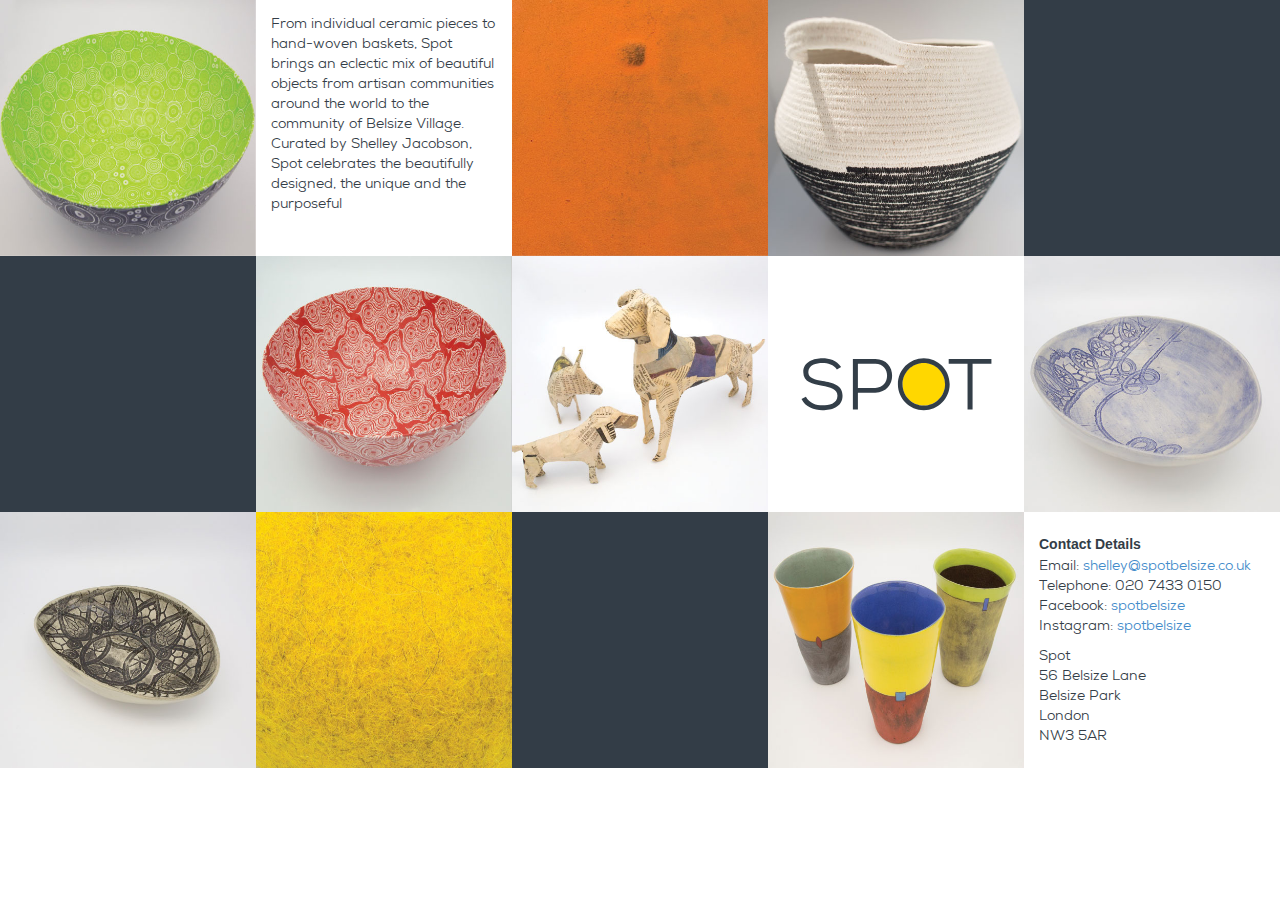
<file: index.html>
﻿
<!DOCTYPE html>
<html>
<head>
    <meta charset="utf-8" />
    <meta name="viewport" content="width=device-width, initial-scale=1.0">
    <title>Spot</title>
    <link rel="shortcut icon" href="favicon.ico">
    <link href="Content/bootstrap.css" rel="stylesheet"/>
	<link href="Content/Site.css" rel="stylesheet"/>
</head>
<body>
<div class="container homeGrid">
    <div class="row">
        <div class="col-lg-2 col-md-3 col-sm-6 col-xs-6 image1"></div>
        <div class="col-lg-2 col-md-3 col-sm-6 col-xs-6 text block"><p>From individual ceramic pieces to hand-woven baskets, Spot brings an eclectic mix of beautiful objects from artisan communities around the world to the community of Belsize Village. Curated by Shelley Jacobson, Spot celebrates the beautifully designed, the unique and the purposeful</p></div>
        <div class="col-lg-2 col-md-3 col-sm-6 col-xs-6 image2"></div>
        <div class="col-lg-2 col-md-3 col-sm-6 col-xs-6 image3"></div>
        <div class="col-lg-2 col-md-3 col-sm-6 col-xs-6 navy"></div>
        <div class="col-lg-2 col-md-3 col-sm-6 col-xs-6 navy navy-second"></div>
        <div class="col-lg-2 col-md-3 col-sm-6 col-xs-6 image4"></div>
        <div class="col-lg-2 col-md-3 col-sm-6 col-xs-6 image5"></div>
        <div class="col-lg-2 col-md-3 col-sm-6 col-xs-6 logobox"><h1>Spot</h1></div>
        <div class="col-lg-2 col-md-3 col-sm-6 col-xs-6 image6"></div>
        <div class="col-lg-2 col-md-3 col-sm-6 col-xs-6 image7"></div>
        <div class="col-lg-2 col-md-3 col-sm-6 col-xs-6 image8"></div>
        <div class="col-lg-2 col-md-3 col-sm-6 col-xs-6 navy"></div>
        <div class="col-lg-2 col-md-3 col-sm-6 col-xs-6 image9"></div>
        <div class="col-lg-2 col-md-3 col-sm-6 col-xs-6 text">
            <p>
                <h2>Contact Details</h2>
                Email: <a href="mailto:shelley@spotbelsize.co.uk">shelley@spotbelsize.co.uk</a><br />
                Telephone: 020 7433 0150<br />
                Facebook: <a href="https://www.facebook.com/spotbelsize" target="_blank">spotbelsize</a><br />
                Instagram: <a href="https://instagram.com/spotbelsize/" target="_blank">spotbelsize</a>
            </p>

            <p>
                Spot <br />
                56 Belsize Lane<br />
                Belsize Park<br />
                London<br />
                NW3 5AR
            </p>
        </div>
        <div class="col-lg-2 col-md-3 col-sm-6 col-xs-6 navy-hidden"></div>
    </div>
</div>

    <script src="Scripts/jquery-1.10.2.min.js"></script>
	<script src="Scripts/modernizr-2.6.2.js"></script>
    <script src="Scripts/bootstrap.min.js"></script>
	<script src="Scripts/respond.min.js"></script>
</body>
</html>
</file>
<file: Content/Site.css>
﻿@import url("//hello.myfonts.net/count/2ec522");
@font-face {
    font-family: 'NexaBook';
    src: url('Fonts/2EC522_0_0.eot');
    src: url('Fonts/2EC522_0_0.eot?#iefix') format('embedded-opentype'),url('Fonts/2EC522_0_0.woff2') format('woff2'),url('Fonts/2EC522_0_0.woff') format('woff'),url('Fonts/2EC522_0_0.ttf') format('truetype');
}

.dl-horizontal dt {
    white-space: normal;
}

input,
select,
textarea {
    max-width: 280px;
}

body, html {
    width: 100%;
    height: 100%;
    margin: 0;
    padding: 0;
    font-family: 'NexaBook', Helvetica, Arial, sans-serif;
}

.hero {
    background: url('Images/hero.jpg') 50% 50% no-repeat;
    background-size: cover;
    width: 100%;
    height: 90%;
    padding: 5% 5% 3%;
}

.hero .container, .hero .row, .hero .col-md-12 {height: 100%;}

.hero .container {max-width: 1400px;}

.logo h1 {
    text-indent: -9999px;
    background: url('Images/logo.svg') no-repeat;
    display: block;
    width: 200px;
    height: 60px;
    margin: 0;
}

.intro {
    color: #fff;
    font-size: 34px;
    line-height: 40px;
    /*max-width: 1085px;*/
    position: absolute;
    bottom: 60px;
}

.intro p {
    margin: 0;
}

.info {
    color: #333e48;
    font-size: 13px;
    font-weight: bold;
    margin-top: 5px;
    position: absolute;
    bottom: 0;
    text-align: center;
    width: inherit;
}

.container.homeGrid {
    max-width: 100%;
}


.navy {
    background: #333d47;
}
.logobox {
    background: url('Images/logo.svg') 50% 50% no-repeat;
    background-size: 75%;
}

.text {
    font-size: 14px;
    color: #333d47;
    padding: 15px;
}

.image1 {
    background: url('Images/grid1.jpg') 0 0 no-repeat;
    background-size: cover;
}

.image2 {
    background: url('Images/grid2.jpg') 0 0 no-repeat;
    background-size: cover;
}

.image3 {
    background: url('Images/grid3.jpg') 0 0 no-repeat;
    background-size: cover;
}

.image4 {
    background: url('Images/grid4.jpg') 0 0 no-repeat;
    background-size: cover;
}

.image5 {
    background: url('Images/grid5.jpg') 0 0 no-repeat;
    background-size: cover;
}

.image6 {
    background: url('Images/grid6.jpg') 0 0 no-repeat;
    background-size: cover;
}

.image7 {
    background: url('Images/grid7.jpg') 0 0 no-repeat;
    background-size: cover;
}

.image8 {
    background: url('Images/grid8.jpg') 0 0 no-repeat;
    background-size: cover;
}

.image9 {
    background: url('Images/grid9.jpg') 0 0 no-repeat;
    background-size: cover;
}

.homeGrid h1 {
    text-indent: -99999px;
}

.homeGrid h2 {
    margin: 0 0 5px;
    font-family: Helvetica, Arial, sans-serif;
    font-size: inherit;
    font-weight: bold;
}

@media screen and (min-width: 1450px) {
    .text {
        font-size: 17px;
    }
}


@media screen and (min-width: 1175px) {
    /* 5 columns on desktop */
    .col-lg-2 {
    max-width: 20%;
    width: 20vw;
    height: 20vw;
    }
    .navy-hidden {
        display: none;
    }

}

@media screen and (min-width: 1175px) and (max-width: 1200px){
    .text {padding: 10px}
}

@media screen and (max-width: 1175px) and (min-width: 992px){
    /* 4 columns */
    .col-md-3 {
    max-width: 25%;
    width: 25vw;
    height: 25vw;
    }
    .navy-second {display: none;}
}

@media screen and (max-width: 992px) and (min-width: 768px){
    /* 3 coulmns */
    .col-md-3 {
    max-width: 33.3333333%;
    width: 33.3333333vw;
    height: 33.3333333vw;
    }
}

@media screen and (max-width: 768px) and (min-width: 500px){
    /* 2 columns for tablets */
    .col-sm-6 {
    max-width: 50%;
    width: 50vw;
    height: 50vw;
    }
}

@media screen and (max-width: 992px) {
    .intro {
        font-size: 28px;
        line-height: 34px;
        bottom: 75px;
    }
    .navy, .navy-hidden {display: none;}
    .text {font-size: 14px;}
}

@media screen and (max-width: 768px) {
    .intro {
        bottom: 80px;
        font-size: 20px;
        line-height: 26px;
    }
    .image2 {display: none;}
    .navy-hidden {background: #333d47; display: block;}
    .text {font-size: 17px; padding: 15px;}
}

@media screen and (min-width: 501px) and (max-width: 580px) {
    .text {
        font-size: 15px;
        line-height: 19px;
        padding: 15px;
    }
}

@media screen and (max-width: 500px){
    /* 1 column for mobile devices */
    .col-xs-6 {
    max-width: 100%;
    width: 100vw;
    height: 100vw;
    }

    .text {
        font-size: 18px;
        padding: 20px;
        
    }
    .intro {
        bottom: 110px;
        font-size: 18px;
    }
    .navy-hidden {display: none;}

}
</file>
